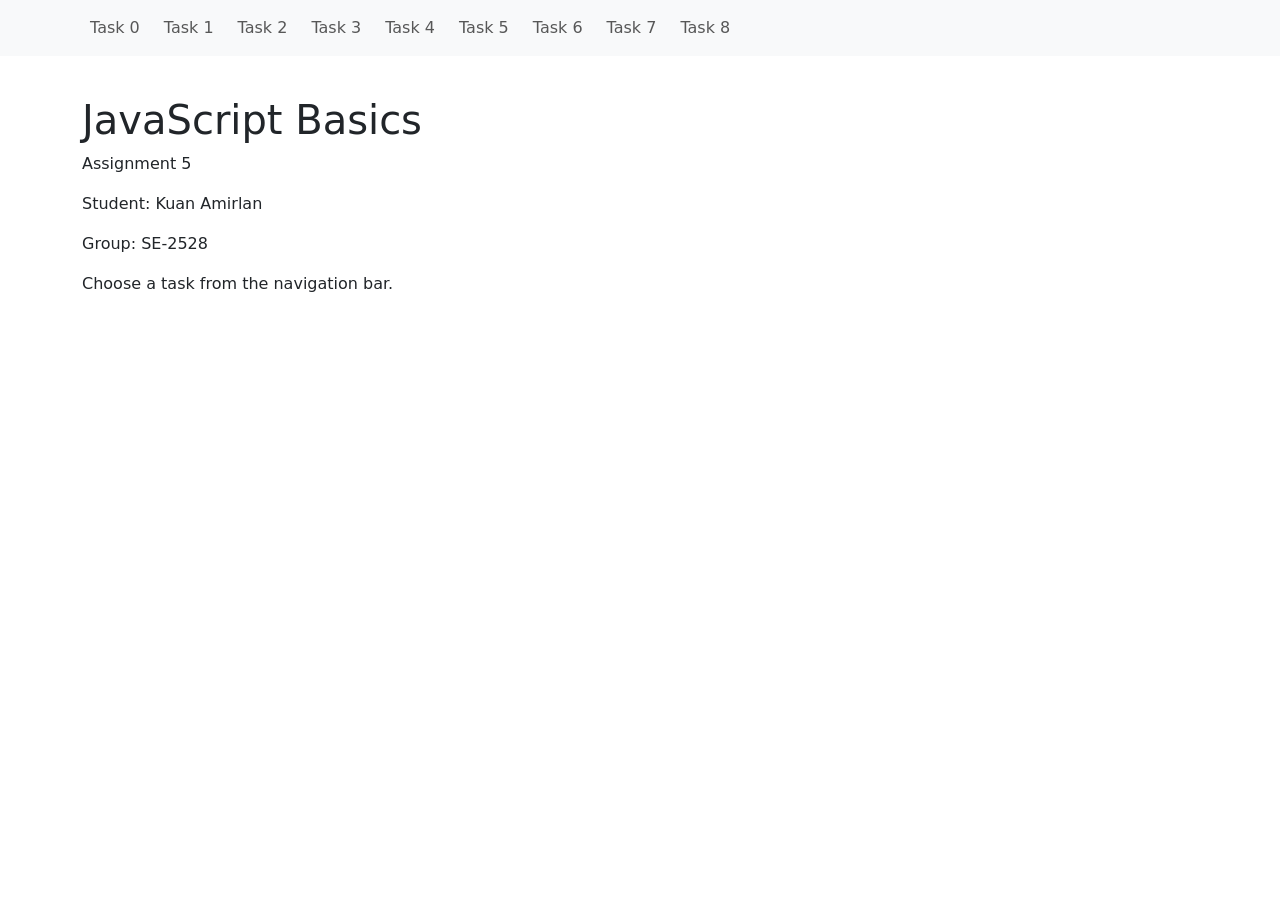
<file: index.html>
<!DOCTYPE html>
<html lang="en">
<head>
  <meta charset="UTF-8">
  <meta name="viewport" content="width=device-width, initial-scale=1.0">
  <title>JavaScript Assignment</title>
  <link href="https://cdn.jsdelivr.net/npm/bootstrap@5.3.8/dist/css/bootstrap.min.css" rel="stylesheet" integrity="sha384-sRIl4kxILFvY47J16cr9ZwB07vP4J8+LH7qKQnuqkuIAvNWLzeN8tE5YBujZqJLB" crossorigin="anonymous">
  <link rel="stylesheet" href="styles.css">
</head>
<body>
  <nav class="navbar navbar-expand bg-body-tertiary mb-4">
    <div class="container">
      <div class="navbar-nav flex-row flex-wrap gap-2">
        <a class="nav-link" href="task0.html">Task 0</a>
        <a class="nav-link" href="task1.html">Task 1</a>
        <a class="nav-link" href="task2.html">Task 2</a>
        <a class="nav-link" href="task3.html">Task 3</a>
        <a class="nav-link" href="task4.html">Task 4</a>
        <a class="nav-link" href="task5.html">Task 5</a>
        <a class="nav-link" href="task6.html">Task 6</a>
        <a class="nav-link" href="task7.html">Task 7</a>
        <a class="nav-link" href="task8.html">Task 8</a>
      </div>
    </div>
  </nav>
  <main class="container py-3">
    <h1>JavaScript Basics</h1>
    <p>Assignment 5</p>
    <p>Student: Kuan Amirlan</p>
    <p>Group: SE-2528</p>
    <p>Choose a task from the navigation bar.</p>
  </main>
</body>
</html>
</file>
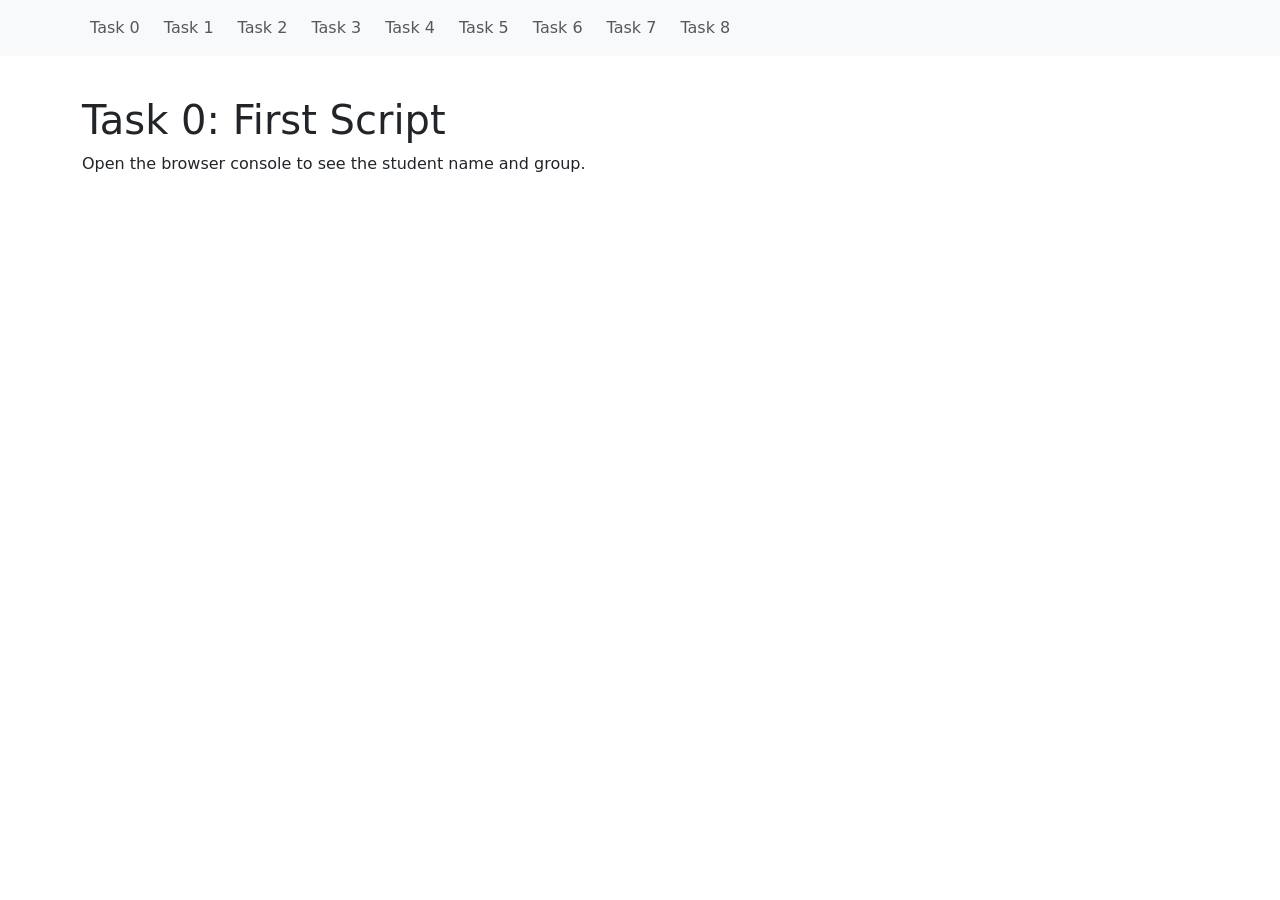
<file: task0.html>
<!DOCTYPE html>
<html lang="en">
<head>
  <meta charset="UTF-8">
  <meta name="viewport" content="width=device-width, initial-scale=1.0">
  <title>Task 0</title>
  <link href="https://cdn.jsdelivr.net/npm/bootstrap@5.3.8/dist/css/bootstrap.min.css" rel="stylesheet" integrity="sha384-sRIl4kxILFvY47J16cr9ZwB07vP4J8+LH7qKQnuqkuIAvNWLzeN8tE5YBujZqJLB" crossorigin="anonymous">
  <link rel="stylesheet" href="styles.css">
  <script src="task0.js" defer></script>
</head>
<body>
  <nav class="navbar navbar-expand bg-body-tertiary mb-4">
    <div class="container">
      <div class="navbar-nav flex-row flex-wrap gap-2">
        <a class="nav-link" href="task0.html">Task 0</a>
        <a class="nav-link" href="task1.html">Task 1</a>
        <a class="nav-link" href="task2.html">Task 2</a>
        <a class="nav-link" href="task3.html">Task 3</a>
        <a class="nav-link" href="task4.html">Task 4</a>
        <a class="nav-link" href="task5.html">Task 5</a>
        <a class="nav-link" href="task6.html">Task 6</a>
        <a class="nav-link" href="task7.html">Task 7</a>
        <a class="nav-link" href="task8.html">Task 8</a>
      </div>
    </div>
  </nav>
  <main class="container py-3">
    <h1>Task 0: First Script</h1>
    <p>Open the browser console to see the student name and group.</p>
  </main>
</body>
</html>
</file>
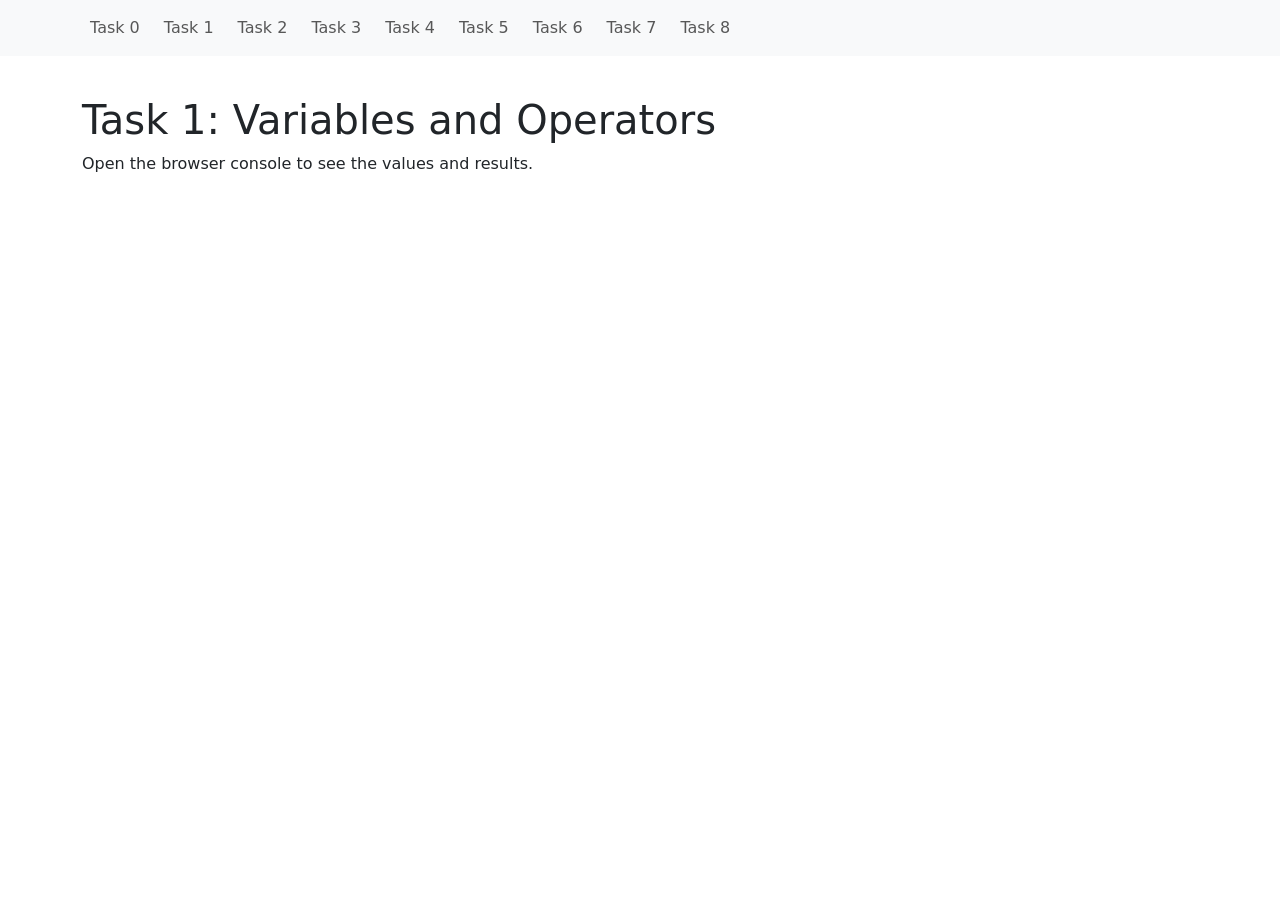
<file: task1.html>
<!DOCTYPE html>
<html lang="en">
<head>
  <meta charset="UTF-8">
  <meta name="viewport" content="width=device-width, initial-scale=1.0">
  <title>Task 1</title>
  <link href="https://cdn.jsdelivr.net/npm/bootstrap@5.3.8/dist/css/bootstrap.min.css" rel="stylesheet" integrity="sha384-sRIl4kxILFvY47J16cr9ZwB07vP4J8+LH7qKQnuqkuIAvNWLzeN8tE5YBujZqJLB" crossorigin="anonymous">
  <link rel="stylesheet" href="styles.css">
  <script src="task1.js" defer></script>
</head>
<body>
  <nav class="navbar navbar-expand bg-body-tertiary mb-4">
    <div class="container">
      <div class="navbar-nav flex-row flex-wrap gap-2">
        <a class="nav-link" href="task0.html">Task 0</a>
        <a class="nav-link" href="task1.html">Task 1</a>
        <a class="nav-link" href="task2.html">Task 2</a>
        <a class="nav-link" href="task3.html">Task 3</a>
        <a class="nav-link" href="task4.html">Task 4</a>
        <a class="nav-link" href="task5.html">Task 5</a>
        <a class="nav-link" href="task6.html">Task 6</a>
        <a class="nav-link" href="task7.html">Task 7</a>
        <a class="nav-link" href="task8.html">Task 8</a>
      </div>
    </div>
  </nav>
  <main class="container py-3">
    <h1>Task 1: Variables and Operators</h1>
    <p>Open the browser console to see the values and results.</p>
  </main>
</body>
</html>
</file>
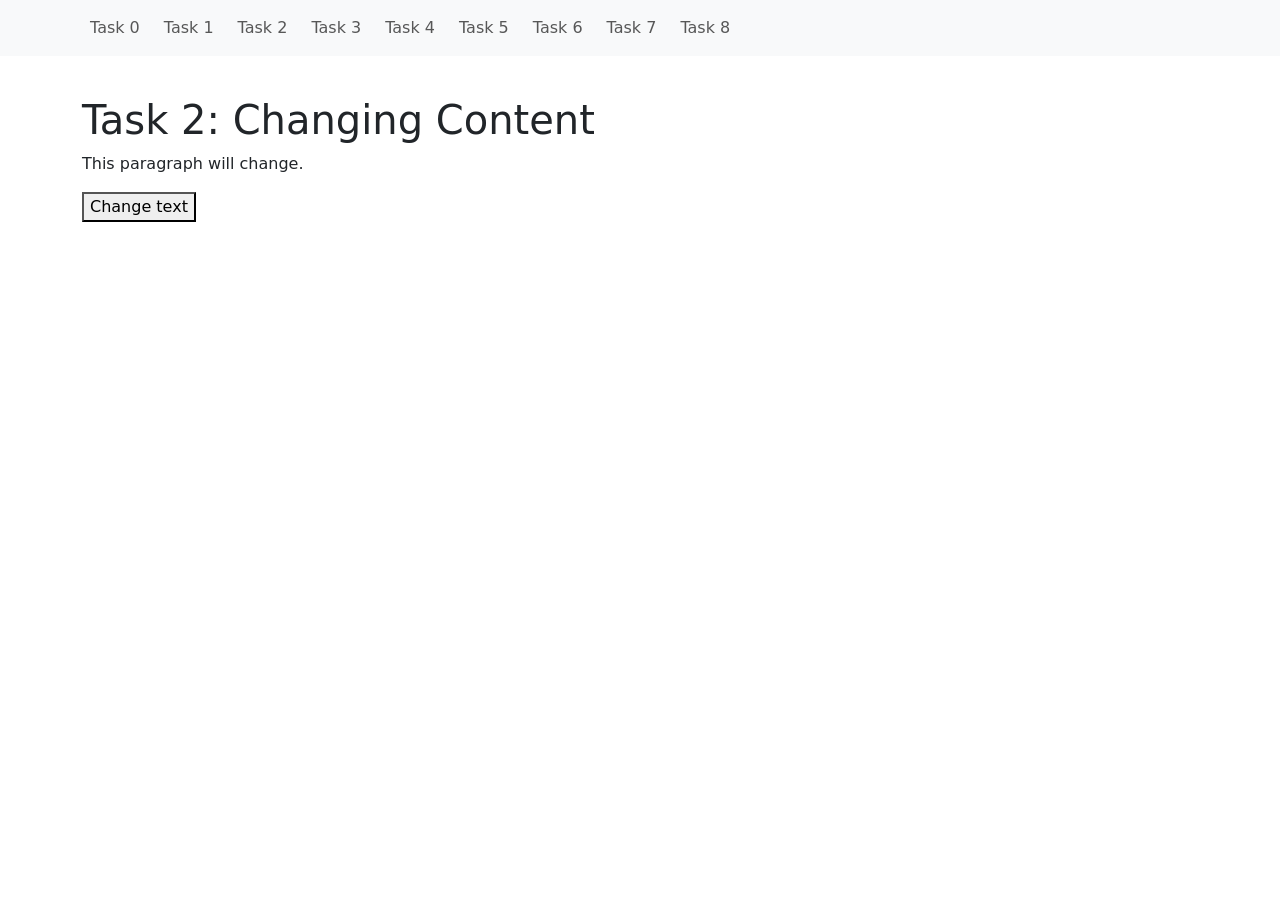
<file: task2.html>
<!DOCTYPE html>
<html lang="en">
<head>
  <meta charset="UTF-8">
  <meta name="viewport" content="width=device-width, initial-scale=1.0">
  <title>Task 2</title>
  <link href="https://cdn.jsdelivr.net/npm/bootstrap@5.3.8/dist/css/bootstrap.min.css" rel="stylesheet" integrity="sha384-sRIl4kxILFvY47J16cr9ZwB07vP4J8+LH7qKQnuqkuIAvNWLzeN8tE5YBujZqJLB" crossorigin="anonymous">
  <link rel="stylesheet" href="styles.css">
  <script src="task2.js" defer></script>
</head>
<body>
  <nav class="navbar navbar-expand bg-body-tertiary mb-4">
    <div class="container">
      <div class="navbar-nav flex-row flex-wrap gap-2">
        <a class="nav-link" href="task0.html">Task 0</a>
        <a class="nav-link" href="task1.html">Task 1</a>
        <a class="nav-link" href="task2.html">Task 2</a>
        <a class="nav-link" href="task3.html">Task 3</a>
        <a class="nav-link" href="task4.html">Task 4</a>
        <a class="nav-link" href="task5.html">Task 5</a>
        <a class="nav-link" href="task6.html">Task 6</a>
        <a class="nav-link" href="task7.html">Task 7</a>
        <a class="nav-link" href="task8.html">Task 8</a>
      </div>
    </div>
  </nav>
  <main class="container py-3">
    <h1>Task 2: Changing Content</h1>
    <p id="message">This paragraph will change.</p>
    <button id="change-button" type="button">Change text</button>
  </main>
</body>
</html>
</file>
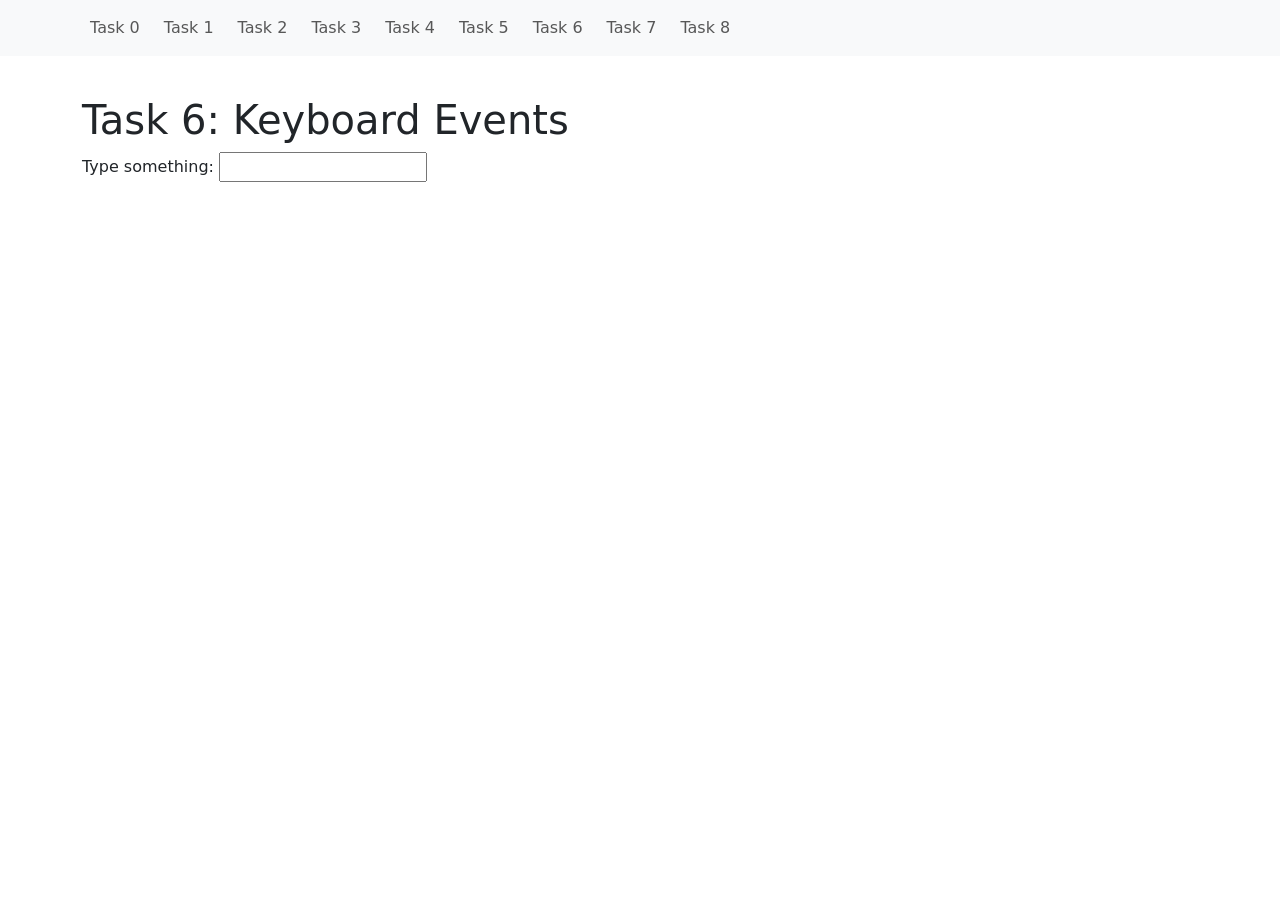
<file: task6.html>
<!DOCTYPE html>
<html lang="en">
<head>
  <meta charset="UTF-8">
  <meta name="viewport" content="width=device-width, initial-scale=1.0">
  <title>Task 6</title>
  <link href="https://cdn.jsdelivr.net/npm/bootstrap@5.3.8/dist/css/bootstrap.min.css" rel="stylesheet" integrity="sha384-sRIl4kxILFvY47J16cr9ZwB07vP4J8+LH7qKQnuqkuIAvNWLzeN8tE5YBujZqJLB" crossorigin="anonymous">
  <link rel="stylesheet" href="styles.css">
  <script src="task6.js" defer></script>
</head>
<body>
  <nav class="navbar navbar-expand bg-body-tertiary mb-4">
    <div class="container">
      <div class="navbar-nav flex-row flex-wrap gap-2">
        <a class="nav-link" href="task0.html">Task 0</a>
        <a class="nav-link" href="task1.html">Task 1</a>
        <a class="nav-link" href="task2.html">Task 2</a>
        <a class="nav-link" href="task3.html">Task 3</a>
        <a class="nav-link" href="task4.html">Task 4</a>
        <a class="nav-link" href="task5.html">Task 5</a>
        <a class="nav-link" href="task6.html">Task 6</a>
        <a class="nav-link" href="task7.html">Task 7</a>
        <a class="nav-link" href="task8.html">Task 8</a>
      </div>
    </div>
  </nav>
  <main class="container py-3">
    <h1>Task 6: Keyboard Events</h1>
    <label for="text-input">Type something:</label>
    <input id="text-input" type="text">
    <p id="input-value"></p>
  </main>
</body>
</html>
</file>
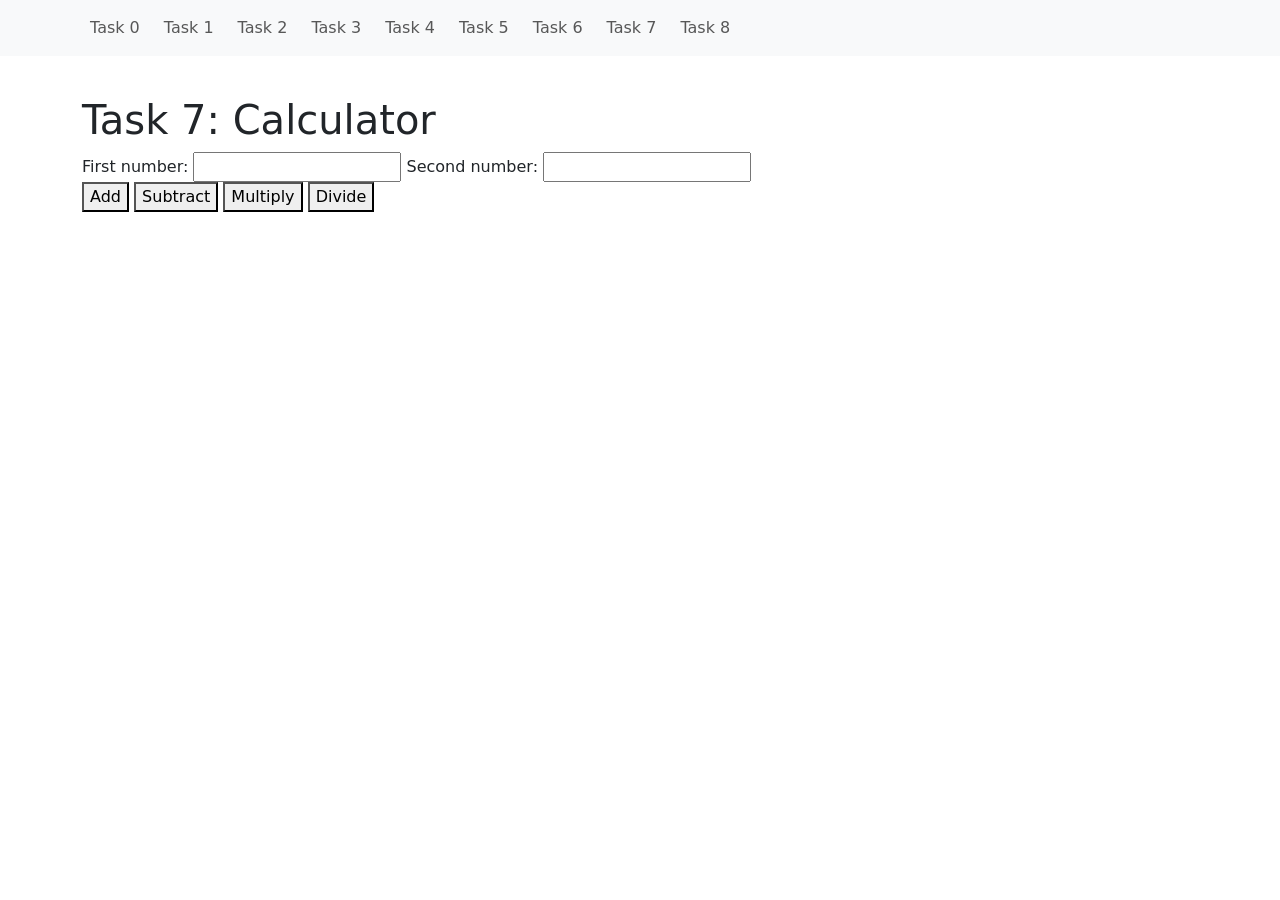
<file: task7.html>
<!DOCTYPE html>
<html lang="en">
<head>
  <meta charset="UTF-8">
  <meta name="viewport" content="width=device-width, initial-scale=1.0">
  <title>Task 7</title>
  <link href="https://cdn.jsdelivr.net/npm/bootstrap@5.3.8/dist/css/bootstrap.min.css" rel="stylesheet" integrity="sha384-sRIl4kxILFvY47J16cr9ZwB07vP4J8+LH7qKQnuqkuIAvNWLzeN8tE5YBujZqJLB" crossorigin="anonymous">
  <link rel="stylesheet" href="styles.css">
  <script src="task7.js" defer></script>
</head>
<body>
  <nav class="navbar navbar-expand bg-body-tertiary mb-4">
    <div class="container">
      <div class="navbar-nav flex-row flex-wrap gap-2">
        <a class="nav-link" href="task0.html">Task 0</a>
        <a class="nav-link" href="task1.html">Task 1</a>
        <a class="nav-link" href="task2.html">Task 2</a>
        <a class="nav-link" href="task3.html">Task 3</a>
        <a class="nav-link" href="task4.html">Task 4</a>
        <a class="nav-link" href="task5.html">Task 5</a>
        <a class="nav-link" href="task6.html">Task 6</a>
        <a class="nav-link" href="task7.html">Task 7</a>
        <a class="nav-link" href="task8.html">Task 8</a>
      </div>
    </div>
  </nav>
  <main class="container py-3">
    <h1>Task 7: Calculator</h1>
    <label for="first-number">First number:</label>
    <input id="first-number" type="number">
    <label for="second-number">Second number:</label>
    <input id="second-number" type="number">
    <div>
      <button data-operation="add" type="button">Add</button>
      <button data-operation="subtract" type="button">Subtract</button>
      <button data-operation="multiply" type="button">Multiply</button>
      <button data-operation="divide" type="button">Divide</button>
    </div>
    <p id="result"></p>
  </main>
</body>
</html>
</file>
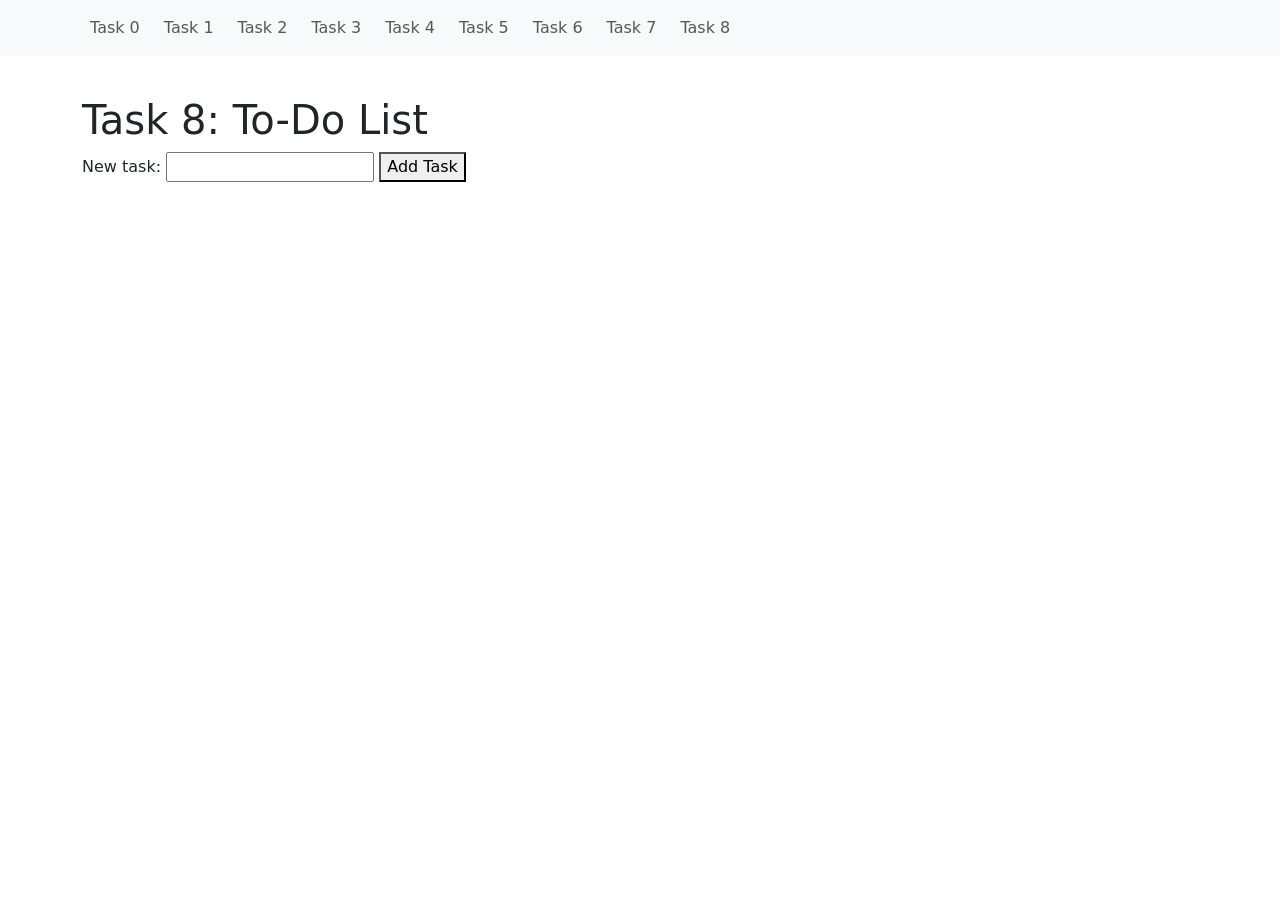
<file: task8.html>
<!DOCTYPE html>
<html lang="en">
<head>
  <meta charset="UTF-8">
  <meta name="viewport" content="width=device-width, initial-scale=1.0">
  <title>Task 8</title>
  <link href="https://cdn.jsdelivr.net/npm/bootstrap@5.3.8/dist/css/bootstrap.min.css" rel="stylesheet" integrity="sha384-sRIl4kxILFvY47J16cr9ZwB07vP4J8+LH7qKQnuqkuIAvNWLzeN8tE5YBujZqJLB" crossorigin="anonymous">
  <link rel="stylesheet" href="styles.css">
  <script src="task8.js" defer></script>
</head>
<body>
  <nav class="navbar navbar-expand bg-body-tertiary mb-4">
    <div class="container">
      <div class="navbar-nav flex-row flex-wrap gap-2">
        <a class="nav-link" href="task0.html">Task 0</a>
        <a class="nav-link" href="task1.html">Task 1</a>
        <a class="nav-link" href="task2.html">Task 2</a>
        <a class="nav-link" href="task3.html">Task 3</a>
        <a class="nav-link" href="task4.html">Task 4</a>
        <a class="nav-link" href="task5.html">Task 5</a>
        <a class="nav-link" href="task6.html">Task 6</a>
        <a class="nav-link" href="task7.html">Task 7</a>
        <a class="nav-link" href="task8.html">Task 8</a>
      </div>
    </div>
  </nav>
  <main class="container py-3">
    <h1>Task 8: To-Do List</h1>
    <form id="task-form">
      <label for="task-input">New task:</label>
      <input id="task-input" type="text" required>
      <button type="submit">Add Task</button>
    </form>
    <ul id="task-list"></ul>
  </main>
</body>
</html>
</file>
<file: styles.css>
#style-block, #hover-box {
  padding: 20px;
  border: 1px solid black;
}

.completed {
  text-decoration: line-through;
}
</file>
